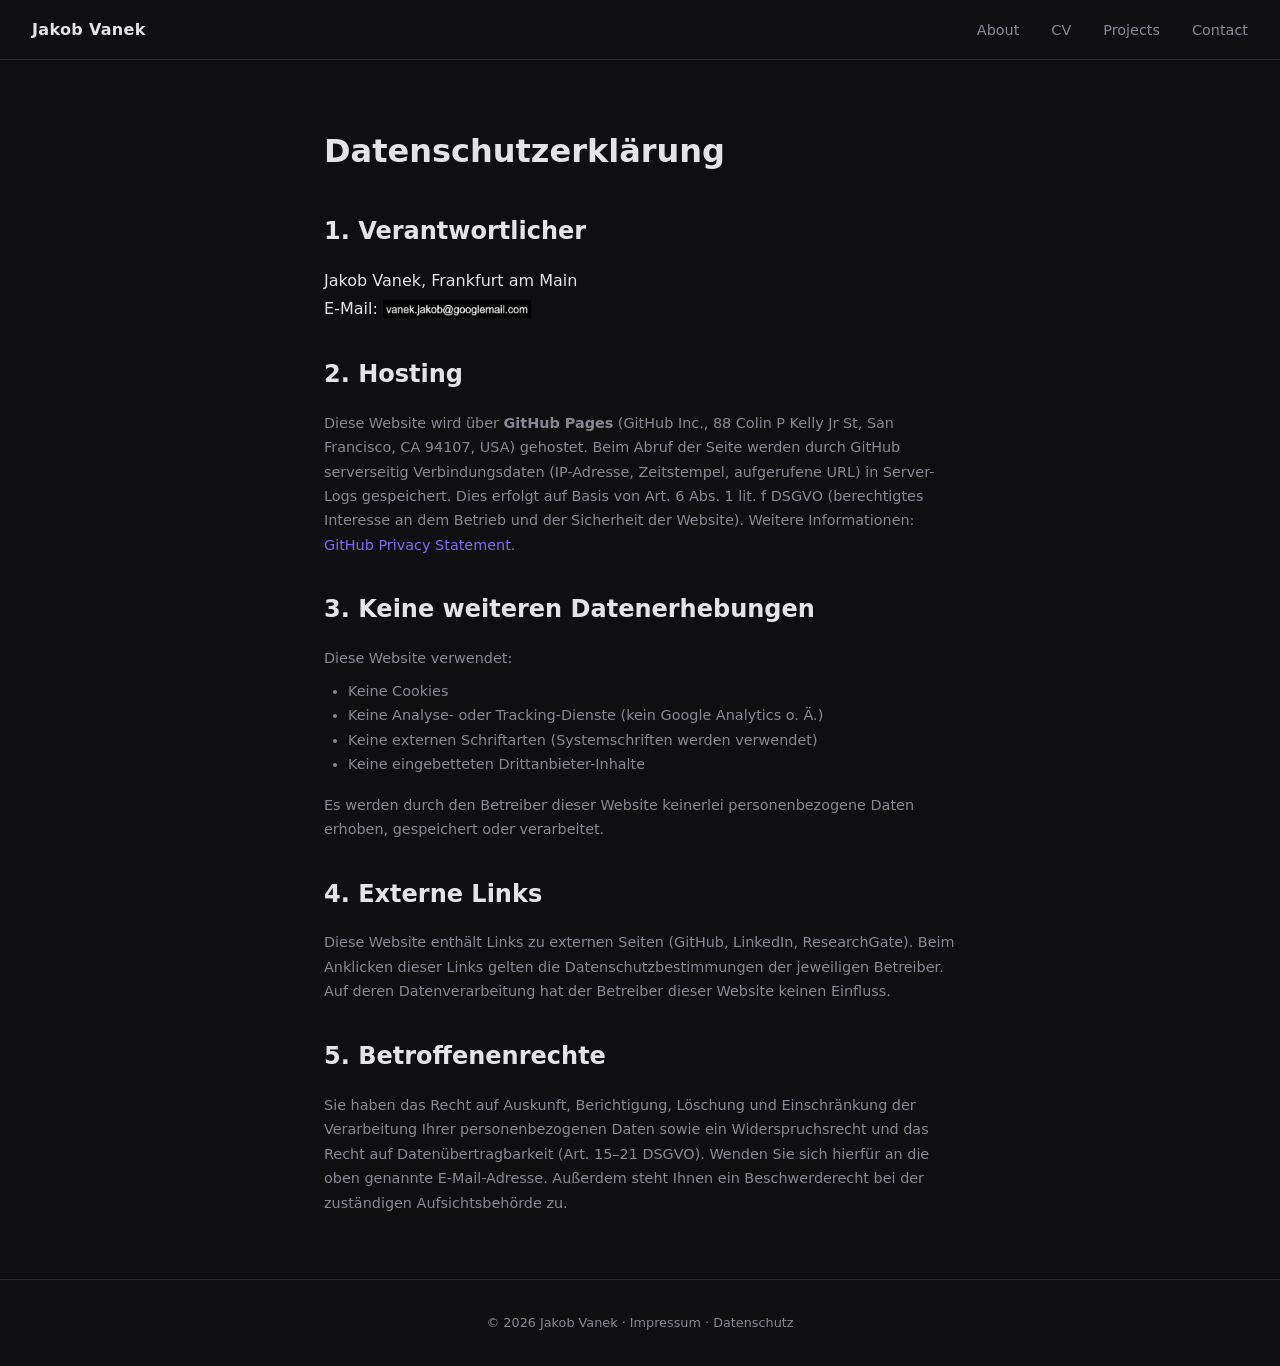
<file: datenschutz.html>
<!DOCTYPE html>
<html lang="de">
<head>
  <meta charset="UTF-8" />
  <meta name="viewport" content="width=device-width, initial-scale=1.0" />
  <title>Datenschutz – Jakob Vanek</title>
  <link rel="icon" href="assets/favicon_v01.svg" type="image/svg+xml" />
  <link rel="stylesheet" href="css/style.css" />
</head>
<body>

  <nav>
    <span class="nav-name"><a href="index.html" style="color:inherit;">Jakob Vanek</a></span>
    <ul>
      <li><a href="index.html#about">About</a></li>
      <li><a href="index.html#cv">CV</a></li>
      <li><a href="index.html#projects">Projects</a></li>
      <li><a href="index.html#contact">Contact</a></li>
    </ul>
  </nav>

  <main style="max-width:680px; margin:4rem auto; padding:0 1.5rem;">
    <h1 style="margin-bottom:2rem;">Datenschutzerklärung</h1>

    <h2>1. Verantwortlicher</h2>
    <p style="margin-top:1rem;">
      Jakob Vanek, Frankfurt am Main<br />
      E-Mail: <img src="assets/adress.png" alt="E-Mail-Adresse" style="height:1.1em; vertical-align:middle;" />
    </p>

    <h2 style="margin-top:2rem;">2. Hosting</h2>
    <p style="margin-top:1rem; color:var(--text-muted); font-size:0.9rem;">
      Diese Website wird über <strong>GitHub Pages</strong> (GitHub Inc., 88 Colin P Kelly Jr St, San Francisco, CA 94107, USA) gehostet.
      Beim Abruf der Seite werden durch GitHub serverseitig Verbindungsdaten (IP-Adresse, Zeitstempel, aufgerufene URL) in Server-Logs gespeichert.
      Dies erfolgt auf Basis von Art. 6 Abs. 1 lit. f DSGVO (berechtigtes Interesse an dem Betrieb und der Sicherheit der Website).
      Weitere Informationen: <a href="https://docs.github.com/en/site-policy/privacy-policies/github-general-privacy-statement" target="_blank" rel="noopener noreferrer">GitHub Privacy Statement</a>.
    </p>

    <h2 style="margin-top:2rem;">3. Keine weiteren Datenerhebungen</h2>
    <p style="margin-top:1rem; color:var(--text-muted); font-size:0.9rem;">
      Diese Website verwendet:
    </p>
    <ul style="margin-top:0.5rem; color:var(--text-muted); font-size:0.9rem; padding-left:1.5rem;">
      <li>Keine Cookies</li>
      <li>Keine Analyse- oder Tracking-Dienste (kein Google Analytics o. Ä.)</li>
      <li>Keine externen Schriftarten (Systemschriften werden verwendet)</li>
      <li>Keine eingebetteten Drittanbieter-Inhalte</li>
    </ul>
    <p style="margin-top:1rem; color:var(--text-muted); font-size:0.9rem;">
      Es werden durch den Betreiber dieser Website keinerlei personenbezogene Daten erhoben, gespeichert oder verarbeitet.
    </p>

    <h2 style="margin-top:2rem;">4. Externe Links</h2>
    <p style="margin-top:1rem; color:var(--text-muted); font-size:0.9rem;">
      Diese Website enthält Links zu externen Seiten (GitHub, LinkedIn, ResearchGate).
      Beim Anklicken dieser Links gelten die Datenschutzbestimmungen der jeweiligen Betreiber.
      Auf deren Datenverarbeitung hat der Betreiber dieser Website keinen Einfluss.
    </p>

    <h2 style="margin-top:2rem;">5. Betroffenenrechte</h2>
    <p style="margin-top:1rem; color:var(--text-muted); font-size:0.9rem;">
      Sie haben das Recht auf Auskunft, Berichtigung, Löschung und Einschränkung der Verarbeitung
      Ihrer personenbezogenen Daten sowie ein Widerspruchsrecht und das Recht auf Datenübertragbarkeit
      (Art. 15–21 DSGVO). Wenden Sie sich hierfür an die oben genannte E-Mail-Adresse.
      Außerdem steht Ihnen ein Beschwerderecht bei der zuständigen Aufsichtsbehörde zu.
    </p>
  </main>

  <footer>
    <p>© 2026 Jakob Vanek · <a href="impressum.html">Impressum</a> · <a href="datenschutz.html">Datenschutz</a></p>
  </footer>

</body>
</html>
</file>
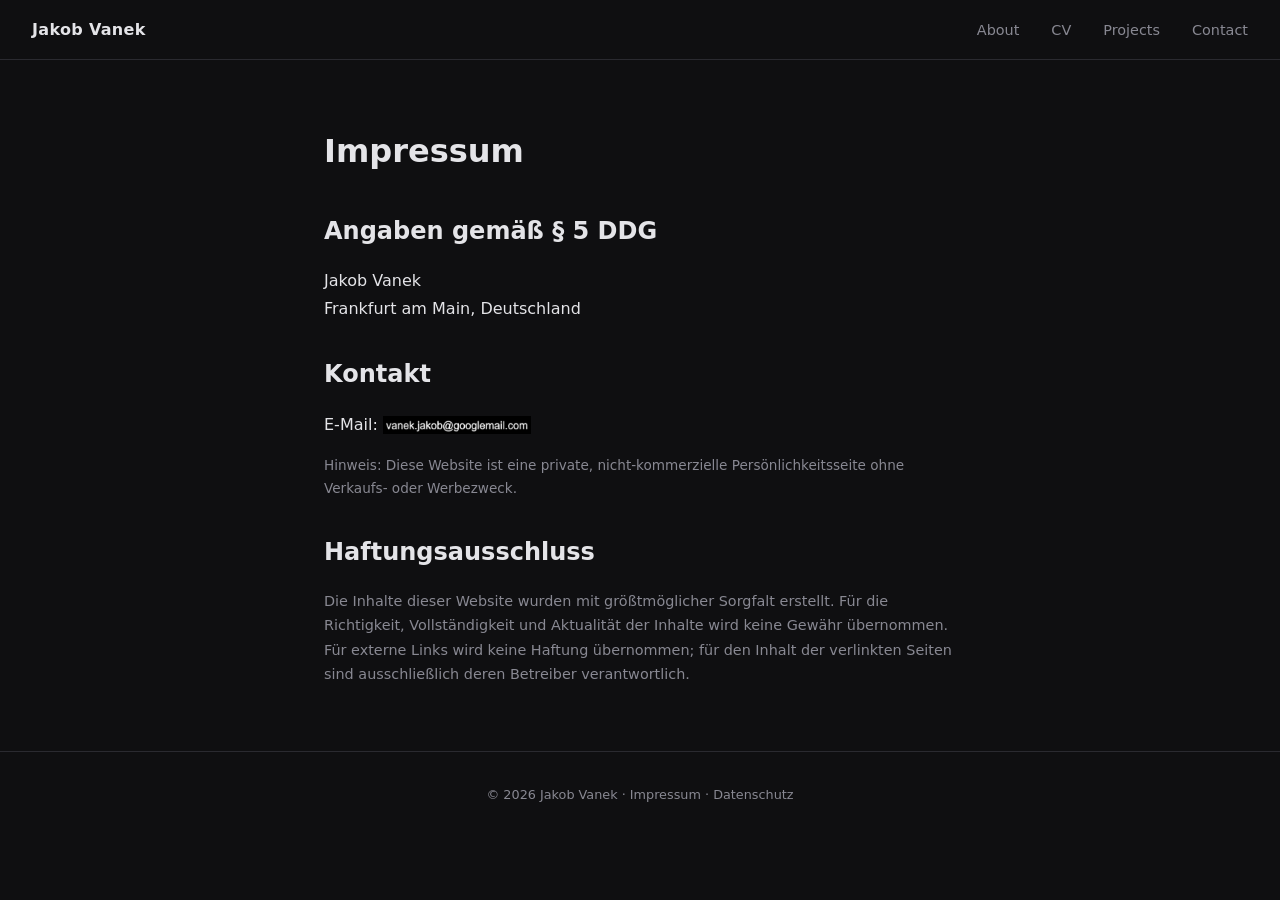
<file: impressum.html>
<!DOCTYPE html>
<html lang="de"><!-- Impressum bleibt bewusst auf Deutsch (gesetzliche Anforderung) -->
<head>
  <meta charset="UTF-8" />
  <meta name="viewport" content="width=device-width, initial-scale=1.0" />
  <title>Impressum – Jakob Vanek</title>
  <link rel="icon" href="assets/favicon_v01.svg" type="image/svg+xml" />
  <link rel="stylesheet" href="css/style.css" />
</head>
<body>

  <nav>
    <span class="nav-name"><a href="index.html" style="color:inherit;">Jakob Vanek</a></span>
    <ul>
      <li><a href="index.html#about">About</a></li>
      <li><a href="index.html#cv">CV</a></li>
      <li><a href="index.html#projects">Projects</a></li>
      <li><a href="index.html#contact">Contact</a></li>
    </ul>
  </nav>

  <main style="max-width:680px; margin:4rem auto; padding:0 1.5rem;">
    <h1 style="margin-bottom:2rem;">Impressum</h1>

    <h2>Angaben gemäß § 5 DDG</h2>
    <p style="margin-top:1rem;">
      Jakob Vanek<br />
      Frankfurt am Main, Deutschland
    </p>

    <h2 style="margin-top:2rem;">Kontakt</h2>
    <p style="margin-top:1rem;">
      E-Mail: <img src="assets/adress.png" alt="E-Mail-Adresse" style="height:1.1em; vertical-align:middle;" />
    </p>

    <p style="margin-top:1rem; color:var(--text-muted); font-size:0.85rem;">
      Hinweis: Diese Website ist eine private, nicht-kommerzielle Persönlichkeitsseite ohne Verkaufs- oder Werbezweck.
    </p>

    <h2 style="margin-top:2rem;">Haftungsausschluss</h2>
    <p style="margin-top:1rem; color:var(--text-muted); font-size:0.9rem;">
      Die Inhalte dieser Website wurden mit größtmöglicher Sorgfalt erstellt.
      Für die Richtigkeit, Vollständigkeit und Aktualität der Inhalte wird keine Gewähr übernommen.
      Für externe Links wird keine Haftung übernommen; für den Inhalt der verlinkten Seiten sind ausschließlich deren Betreiber verantwortlich.
    </p>
  </main>

  <footer>
    <p>© 2026 Jakob Vanek · <a href="impressum.html">Impressum</a> · <a href="datenschutz.html">Datenschutz</a></p>
  </footer>

</body>
</html>
</file>
<file: css/style.css>
/* ===========================
   RESET & BASE
   =========================== */
*, *::before, *::after {
  box-sizing: border-box;
  margin: 0;
  padding: 0;
}

:root {
  --bg:          #0f0f11;
  --bg-card:     #18181c;
  --border:      #2a2a30;
  --text:        #e4e4e8;
  --text-muted:  #888892;
  --accent:      #7c6af7;
  --accent-soft: #7c6af720;
  --font:        'Inter', system-ui, sans-serif;
}

html {
  scroll-behavior: smooth;
}

body {
  background: var(--bg);
  color: var(--text);
  font-family: var(--font);
  font-size: 1rem;
  line-height: 1.7;
}

a {
  color: var(--accent);
  text-decoration: none;
}

a:hover {
  text-decoration: underline;
}

.container {
  max-width: 1000px;
  margin: 0 auto;
  padding: 0 1.5rem;
}

/* ===========================
   NAV
   =========================== */
nav {
  position: sticky;
  top: 0;
  z-index: 100;
  display: flex;
  align-items: center;
  justify-content: space-between;
  padding: 1rem 2rem;
  background: var(--bg);
  border-bottom: 1px solid var(--border);
  backdrop-filter: blur(8px);
}

.nav-name {
  font-weight: 600;
  font-size: 1rem;
  letter-spacing: 0.02em;
}

nav ul {
  list-style: none;
  display: flex;
  gap: 2rem;
}

nav ul a {
  color: var(--text-muted);
  font-size: 0.9rem;
  transition: color 0.2s;
}

nav ul a:hover {
  color: var(--text);
  text-decoration: none;
}

/* Theme controls */
.nav-theme-controls {
  display: flex;
  gap: 0.5rem;
  align-items: center;
}

.nav-theme-controls button {
  background: none;
  border: 1px solid var(--border);
  color: var(--text-muted);
  font-family: var(--font);
  font-size: 0.75rem;
  padding: 0.3rem 0.7rem;
  border-radius: 5px;
  cursor: pointer;
  transition: border-color 0.2s, color 0.2s;
  white-space: nowrap;
}

.nav-theme-controls button:hover {
  border-color: var(--accent);
  color: var(--accent);
}

#btn-shuffle {
  border-color: var(--accent);
  color: var(--accent);
}

/* ===========================
   HERO
   =========================== */
.hero {
  min-height: calc(100vh - 57px);
  display: flex;
  align-items: center;
  padding: 4rem 2rem;
}

.hero-content {
  max-width: 1000px;
  margin: 0 auto;
  display: flex;
  align-items: center;
  justify-content: space-between;
  gap: 4rem;
  width: 100%;
}

.hero-text {
  flex: 1;
}

.hero-greeting {
  color: var(--accent);
  font-size: 0.95rem;
  font-weight: 500;
  letter-spacing: 0.05em;
  margin-bottom: 0.5rem;
}

.hero-text h1 {
  font-size: clamp(2.2rem, 5vw, 3.5rem);
  font-weight: 600;
  line-height: 1.15;
  margin-bottom: 0.75rem;
}

.accent {
  color: var(--accent);
}

.hero-role {
  color: var(--text-muted);
  font-size: 1.05rem;
  margin-bottom: 1rem;
}

.hero-bio {
  color: var(--text-muted);
  max-width: 480px;
  margin-bottom: 2rem;
}

.hero-links {
  display: flex;
  gap: 1rem;
  flex-wrap: wrap;
}

.btn-primary,
.btn-secondary {
  display: inline-block;
  padding: 0.6rem 1.4rem;
  border-radius: 6px;
  font-size: 0.9rem;
  font-weight: 500;
  transition: opacity 0.2s;
}

.btn-primary {
  background: var(--accent);
  color: #fff;
}

.btn-secondary {
  border: 1px solid var(--border);
  color: var(--text);
}

.btn-primary:hover,
.btn-secondary:hover {
  opacity: 0.85;
  text-decoration: none;
}

/* Avatar / Foto */
.hero-image {
  flex-shrink: 0;
}

.hero-image img {
  width: 200px;
  height: 200px;
  border-radius: 50%;
  object-fit: cover;
  border: 3px solid var(--border);
}

.avatar-placeholder {
  width: 180px;
  height: 180px;
  border-radius: 50%;
  background: var(--accent-soft);
  border: 2px solid var(--accent);
  display: flex;
  align-items: center;
  justify-content: center;
  font-size: 2.5rem;
  font-weight: 600;
  color: var(--accent);
  letter-spacing: 0.05em;
}

/* ===========================
   SECTION SHARED
   =========================== */
section:not(.hero) {
  padding: 6rem 0;
  border-top: 1px solid var(--border);
}

section h2 {
  font-size: 1.75rem;
  font-weight: 600;
  margin-bottom: 0.5rem;
}

.section-sub {
  color: var(--text-muted);
  margin-bottom: 3rem;
}

/* ===========================
   CV
   =========================== */
#cv .container > h2 {
  margin-bottom: 3rem;
}

.cv-grid {
  display: grid;
  grid-template-columns: repeat(auto-fit, minmax(260px, 1fr));
  gap: 3rem;
}

.cv-column h3 {
  font-size: 0.8rem;
  font-weight: 600;
  letter-spacing: 0.1em;
  text-transform: uppercase;
  color: var(--accent);
  margin-bottom: 1.75rem;
  padding-bottom: 0.5rem;
  border-bottom: 1px solid var(--border);
}

.cv-entry {
  margin-bottom: 2rem;
}

.cv-meta {
  display: flex;
  align-items: center;
  gap: 0.75rem;
  margin-bottom: 0.35rem;
}

.cv-date {
  font-size: 0.8rem;
  color: var(--text-muted);
}

.cv-tag {
  font-size: 0.7rem;
  padding: 0.15rem 0.5rem;
  border-radius: 4px;
  background: var(--accent-soft);
  color: var(--accent);
  font-weight: 500;
}

.cv-entry h4 {
  font-size: 0.95rem;
  font-weight: 600;
  margin-bottom: 0.15rem;
}

.cv-org {
  font-size: 0.85rem;
  color: var(--text-muted);
  margin-bottom: 0.35rem;
}

.cv-desc {
  font-size: 0.85rem;
  color: var(--text-muted);
}

.skills {
  display: flex;
  flex-wrap: wrap;
  gap: 0.5rem;
}

.skill {
  font-size: 0.8rem;
  padding: 0.25rem 0.75rem;
  border-radius: 20px;
  border: 1px solid var(--border);
  color: var(--text-muted);
}

/* ===========================
   PROJECTS
   =========================== */
.projects-grid {
  display: grid;
  grid-template-columns: repeat(auto-fill, minmax(280px, 1fr));
  gap: 1.25rem;
}

.project-card {
  background: var(--bg-card);
  border: 1px solid var(--border);
  border-radius: 10px;
  padding: 1.5rem;
  transition: border-color 0.2s;
}

.project-card:hover {
  border-color: var(--accent);
}

.project-header {
  display: flex;
  align-items: flex-start;
  justify-content: space-between;
  margin-bottom: 0.75rem;
}

.project-header h3 {
  font-size: 1rem;
  font-weight: 600;
}

.project-link {
  font-size: 1.1rem;
  color: var(--text-muted);
  transition: color 0.2s;
}

.project-link:hover {
  color: var(--accent);
  text-decoration: none;
}

.project-card p {
  font-size: 0.875rem;
  color: var(--text-muted);
  margin-bottom: 1.25rem;
}

.project-tags {
  display: flex;
  flex-wrap: wrap;
  gap: 0.4rem;
}

.tag {
  font-size: 0.72rem;
  padding: 0.2rem 0.6rem;
  border-radius: 4px;
  background: var(--accent-soft);
  color: var(--accent);
}

/* ===========================
   CONTACT
   =========================== */
.contact-inner {
  text-align: center;
}

.contact-inner h2 {
  margin-bottom: 0.75rem;
}

.contact-inner > p {
  color: var(--text-muted);
  margin-bottom: 2rem;
}

.contact-links {
  display: flex;
  justify-content: center;
  gap: 1.5rem;
  flex-wrap: wrap;
}

.contact-links a {
  font-size: 0.95rem;
  font-weight: 500;
}

/* ===========================
   FOOTER
   =========================== */
footer {
  border-top: 1px solid var(--border);
  padding: 2rem;
  text-align: center;
  font-size: 0.8rem;
  color: var(--text-muted);
}

footer a {
  color: var(--text-muted);
}

footer a:hover {
  color: var(--text);
}

/* ===========================
   RESPONSIVE
   =========================== */
@media (max-width: 680px) {
  .hero-content {
    flex-direction: column-reverse;
    gap: 2.5rem;
    text-align: center;
  }

  .hero-bio {
    margin-left: auto;
    margin-right: auto;
  }

  .hero-links {
    justify-content: center;
  }

  nav {
    flex-wrap: wrap;
    gap: 0.5rem;
  }

  nav ul {
    gap: 1.2rem;
  }

  .nav-theme-controls {
    width: 100%;
    justify-content: flex-end;
  }

  .cv-grid {
    grid-template-columns: 1fr;
  }
}
</file>
